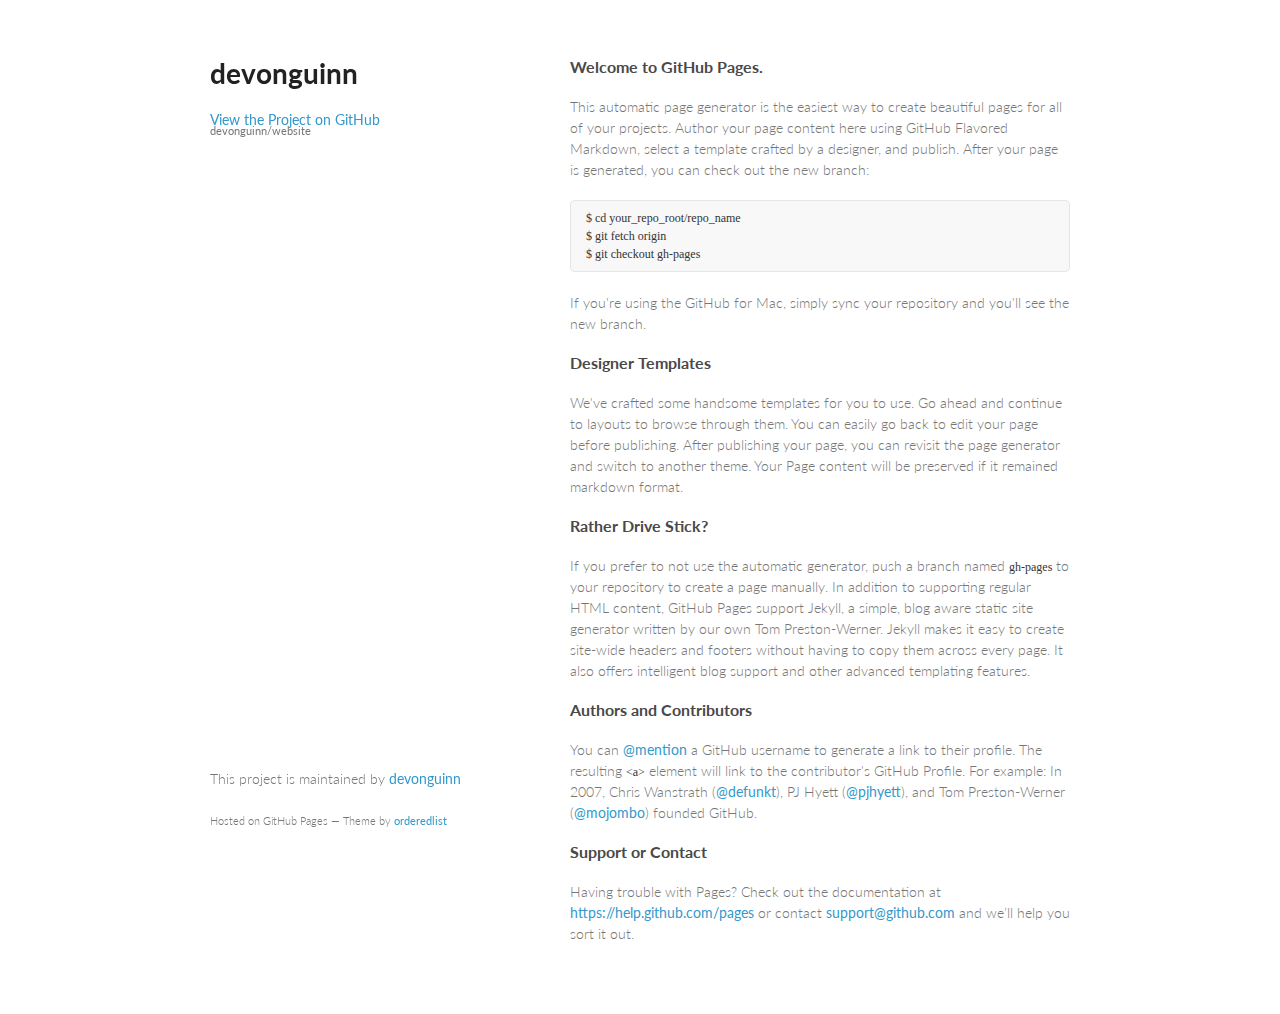
<file: index.html>
<!doctype html>
<html>
  <head>
    <meta charset="utf-8">
    <meta http-equiv="X-UA-Compatible" content="chrome=1">
    <title>devonguinn</title>

    <link rel="stylesheet" href="stylesheets/styles.css">
    <link rel="stylesheet" href="stylesheets/pygment_trac.css">
    <meta name="viewport" content="width=device-width, initial-scale=1, user-scalable=no">
    <!--[if lt IE 9]>
    <script src="//html5shiv.googlecode.com/svn/trunk/html5.js"></script>
    <![endif]-->
  </head>
  <body>
    <div class="wrapper">
      <header>
        <h1>devonguinn</h1>
        <p></p>

        <p class="view"><a href="https://github.com/devonguinn/website">View the Project on GitHub <small>devonguinn/website</small></a></p>


        
      </header>
      <section>
        <h3>
<a id="welcome-to-github-pages" class="anchor" href="#welcome-to-github-pages" aria-hidden="true"><span class="octicon octicon-link"></span></a>Welcome to GitHub Pages.</h3>

<p>This automatic page generator is the easiest way to create beautiful pages for all of your projects. Author your page content here using GitHub Flavored Markdown, select a template crafted by a designer, and publish. After your page is generated, you can check out the new branch:</p>

<pre><code>$ cd your_repo_root/repo_name
$ git fetch origin
$ git checkout gh-pages
</code></pre>

<p>If you're using the GitHub for Mac, simply sync your repository and you'll see the new branch.</p>

<h3>
<a id="designer-templates" class="anchor" href="#designer-templates" aria-hidden="true"><span class="octicon octicon-link"></span></a>Designer Templates</h3>

<p>We've crafted some handsome templates for you to use. Go ahead and continue to layouts to browse through them. You can easily go back to edit your page before publishing. After publishing your page, you can revisit the page generator and switch to another theme. Your Page content will be preserved if it remained markdown format.</p>

<h3>
<a id="rather-drive-stick" class="anchor" href="#rather-drive-stick" aria-hidden="true"><span class="octicon octicon-link"></span></a>Rather Drive Stick?</h3>

<p>If you prefer to not use the automatic generator, push a branch named <code>gh-pages</code> to your repository to create a page manually. In addition to supporting regular HTML content, GitHub Pages support Jekyll, a simple, blog aware static site generator written by our own Tom Preston-Werner. Jekyll makes it easy to create site-wide headers and footers without having to copy them across every page. It also offers intelligent blog support and other advanced templating features.</p>

<h3>
<a id="authors-and-contributors" class="anchor" href="#authors-and-contributors" aria-hidden="true"><span class="octicon octicon-link"></span></a>Authors and Contributors</h3>

<p>You can <a href="https://github.com/blog/821" class="user-mention">@mention</a> a GitHub username to generate a link to their profile. The resulting <code>&lt;a&gt;</code> element will link to the contributor's GitHub Profile. For example: In 2007, Chris Wanstrath (<a href="https://github.com/defunkt" class="user-mention">@defunkt</a>), PJ Hyett (<a href="https://github.com/pjhyett" class="user-mention">@pjhyett</a>), and Tom Preston-Werner (<a href="https://github.com/mojombo" class="user-mention">@mojombo</a>) founded GitHub.</p>

<h3>
<a id="support-or-contact" class="anchor" href="#support-or-contact" aria-hidden="true"><span class="octicon octicon-link"></span></a>Support or Contact</h3>

<p>Having trouble with Pages? Check out the documentation at <a href="https://help.github.com/pages">https://help.github.com/pages</a> or contact <a href="mailto:support@github.com">support@github.com</a> and we’ll help you sort it out.</p>
      </section>
      <footer>
        <p>This project is maintained by <a href="https://github.com/devonguinn">devonguinn</a></p>
        <p><small>Hosted on GitHub Pages &mdash; Theme by <a href="https://github.com/orderedlist">orderedlist</a></small></p>
      </footer>
    </div>
    <script src="javascripts/scale.fix.js"></script>
    
  </body>
</html>
</file>
<file: stylesheets/styles.css>
@import url(https://fonts.googleapis.com/css?family=Lato:300italic,700italic,300,700);

body {
  padding:50px;
  font:14px/1.5 Lato, "Helvetica Neue", Helvetica, Arial, sans-serif;
  color:#777;
  font-weight:300;
}

h1, h2, h3, h4, h5, h6 {
  color:#222;
  margin:0 0 20px;
}

p, ul, ol, table, pre, dl {
  margin:0 0 20px;
}

h1, h2, h3 {
  line-height:1.1;
}

h1 {
  font-size:28px;
}

h2 {
  color:#393939;
}

h3, h4, h5, h6 {
  color:#494949;
}

a {
  color:#39c;
  font-weight:400;
  text-decoration:none;
}

a small {
  font-size:11px;
  color:#777;
  margin-top:-0.6em;
  display:block;
}

.wrapper {
  width:860px;
  margin:0 auto;
}

blockquote {
  border-left:1px solid #e5e5e5;
  margin:0;
  padding:0 0 0 20px;
  font-style:italic;
}

code, pre {
  font-family:Monaco, Bitstream Vera Sans Mono, Lucida Console, Terminal;
  color:#333;
  font-size:12px;
}

pre {
  padding:8px 15px;
  background: #f8f8f8;  
  border-radius:5px;
  border:1px solid #e5e5e5;
  overflow-x: auto;
}

table {
  width:100%;
  border-collapse:collapse;
}

th, td {
  text-align:left;
  padding:5px 10px;
  border-bottom:1px solid #e5e5e5;
}

dt {
  color:#444;
  font-weight:700;
}

th {
  color:#444;
}

img {
  max-width:100%;
}

header {
  width:270px;
  float:left;
  position:fixed;
}

header ul {
  list-style:none;
  height:40px;
  
  padding:0;
  
  background: #eee;
  background: -moz-linear-gradient(top, #f8f8f8 0%, #dddddd 100%);
  background: -webkit-gradient(linear, left top, left bottom, color-stop(0%,#f8f8f8), color-stop(100%,#dddddd));
  background: -webkit-linear-gradient(top, #f8f8f8 0%,#dddddd 100%);
  background: -o-linear-gradient(top, #f8f8f8 0%,#dddddd 100%);
  background: -ms-linear-gradient(top, #f8f8f8 0%,#dddddd 100%);
  background: linear-gradient(top, #f8f8f8 0%,#dddddd 100%);
  
  border-radius:5px;
  border:1px solid #d2d2d2;
  box-shadow:inset #fff 0 1px 0, inset rgba(0,0,0,0.03) 0 -1px 0;
  width:270px;
}

header li {
  width:89px;
  float:left;
  border-right:1px solid #d2d2d2;
  height:40px;
}

header ul a {
  line-height:1;
  font-size:11px;
  color:#999;
  display:block;
  text-align:center;
  padding-top:6px;
  height:40px;
}

strong {
  color:#222;
  font-weight:700;
}

header ul li + li {
  width:88px;
  border-left:1px solid #fff;
}

header ul li + li + li {
  border-right:none;
  width:89px;
}

header ul a strong {
  font-size:14px;
  display:block;
  color:#222;
}

section {
  width:500px;
  float:right;
  padding-bottom:50px;
}

small {
  font-size:11px;
}

hr {
  border:0;
  background:#e5e5e5;
  height:1px;
  margin:0 0 20px;
}

footer {
  width:270px;
  float:left;
  position:fixed;
  bottom:50px;
}

@media print, screen and (max-width: 960px) {
  
  div.wrapper {
    width:auto;
    margin:0;
  }
  
  header, section, footer {
    float:none;
    position:static;
    width:auto;
  }
  
  header {
    padding-right:320px;
  }
  
  section {
    border:1px solid #e5e5e5;
    border-width:1px 0;
    padding:20px 0;
    margin:0 0 20px;
  }
  
  header a small {
    display:inline;
  }
  
  header ul {
    position:absolute;
    right:50px;
    top:52px;
  }
}

@media print, screen and (max-width: 720px) {
  body {
    word-wrap:break-word;
  }
  
  header {
    padding:0;
  }
  
  header ul, header p.view {
    position:static;
  }
  
  pre, code {
    word-wrap:normal;
  }
}

@media print, screen and (max-width: 480px) {
  body {
    padding:15px;
  }
  
  header ul {
    display:none;
  }
}

@media print {
  body {
    padding:0.4in;
    font-size:12pt;
    color:#444;
  }
}
</file>
<file: stylesheets/pygment_trac.css>
.highlight  { background: #ffffff; }
.highlight .c { color: #999988; font-style: italic } /* Comment */
.highlight .err { color: #a61717; background-color: #e3d2d2 } /* Error */
.highlight .k { font-weight: bold } /* Keyword */
.highlight .o { font-weight: bold } /* Operator */
.highlight .cm { color: #999988; font-style: italic } /* Comment.Multiline */
.highlight .cp { color: #999999; font-weight: bold } /* Comment.Preproc */
.highlight .c1 { color: #999988; font-style: italic } /* Comment.Single */
.highlight .cs { color: #999999; font-weight: bold; font-style: italic } /* Comment.Special */
.highlight .gd { color: #000000; background-color: #ffdddd } /* Generic.Deleted */
.highlight .gd .x { color: #000000; background-color: #ffaaaa } /* Generic.Deleted.Specific */
.highlight .ge { font-style: italic } /* Generic.Emph */
.highlight .gr { color: #aa0000 } /* Generic.Error */
.highlight .gh { color: #999999 } /* Generic.Heading */
.highlight .gi { color: #000000; background-color: #ddffdd } /* Generic.Inserted */
.highlight .gi .x { color: #000000; background-color: #aaffaa } /* Generic.Inserted.Specific */
.highlight .go { color: #888888 } /* Generic.Output */
.highlight .gp { color: #555555 } /* Generic.Prompt */
.highlight .gs { font-weight: bold } /* Generic.Strong */
.highlight .gu { color: #800080; font-weight: bold; } /* Generic.Subheading */
.highlight .gt { color: #aa0000 } /* Generic.Traceback */
.highlight .kc { font-weight: bold } /* Keyword.Constant */
.highlight .kd { font-weight: bold } /* Keyword.Declaration */
.highlight .kn { font-weight: bold } /* Keyword.Namespace */
.highlight .kp { font-weight: bold } /* Keyword.Pseudo */
.highlight .kr { font-weight: bold } /* Keyword.Reserved */
.highlight .kt { color: #445588; font-weight: bold } /* Keyword.Type */
.highlight .m { color: #009999 } /* Literal.Number */
.highlight .s { color: #d14 } /* Literal.String */
.highlight .na { color: #008080 } /* Name.Attribute */
.highlight .nb { color: #0086B3 } /* Name.Builtin */
.highlight .nc { color: #445588; font-weight: bold } /* Name.Class */
.highlight .no { color: #008080 } /* Name.Constant */
.highlight .ni { color: #800080 } /* Name.Entity */
.highlight .ne { color: #990000; font-weight: bold } /* Name.Exception */
.highlight .nf { color: #990000; font-weight: bold } /* Name.Function */
.highlight .nn { color: #555555 } /* Name.Namespace */
.highlight .nt { color: #000080 } /* Name.Tag */
.highlight .nv { color: #008080 } /* Name.Variable */
.highlight .ow { font-weight: bold } /* Operator.Word */
.highlight .w { color: #bbbbbb } /* Text.Whitespace */
.highlight .mf { color: #009999 } /* Literal.Number.Float */
.highlight .mh { color: #009999 } /* Literal.Number.Hex */
.highlight .mi { color: #009999 } /* Literal.Number.Integer */
.highlight .mo { color: #009999 } /* Literal.Number.Oct */
.highlight .sb { color: #d14 } /* Literal.String.Backtick */
.highlight .sc { color: #d14 } /* Literal.String.Char */
.highlight .sd { color: #d14 } /* Literal.String.Doc */
.highlight .s2 { color: #d14 } /* Literal.String.Double */
.highlight .se { color: #d14 } /* Literal.String.Escape */
.highlight .sh { color: #d14 } /* Literal.String.Heredoc */
.highlight .si { color: #d14 } /* Literal.String.Interpol */
.highlight .sx { color: #d14 } /* Literal.String.Other */
.highlight .sr { color: #009926 } /* Literal.String.Regex */
.highlight .s1 { color: #d14 } /* Literal.String.Single */
.highlight .ss { color: #990073 } /* Literal.String.Symbol */
.highlight .bp { color: #999999 } /* Name.Builtin.Pseudo */
.highlight .vc { color: #008080 } /* Name.Variable.Class */
.highlight .vg { color: #008080 } /* Name.Variable.Global */
.highlight .vi { color: #008080 } /* Name.Variable.Instance */
.highlight .il { color: #009999 } /* Literal.Number.Integer.Long */

.type-csharp .highlight .k { color: #0000FF }
.type-csharp .highlight .kt { color: #0000FF }
.type-csharp .highlight .nf { color: #000000; font-weight: normal }
.type-csharp .highlight .nc { color: #2B91AF }
.type-csharp .highlight .nn { color: #000000 }
.type-csharp .highlight .s { color: #A31515 }
.type-csharp .highlight .sc { color: #A31515 }
</file>
